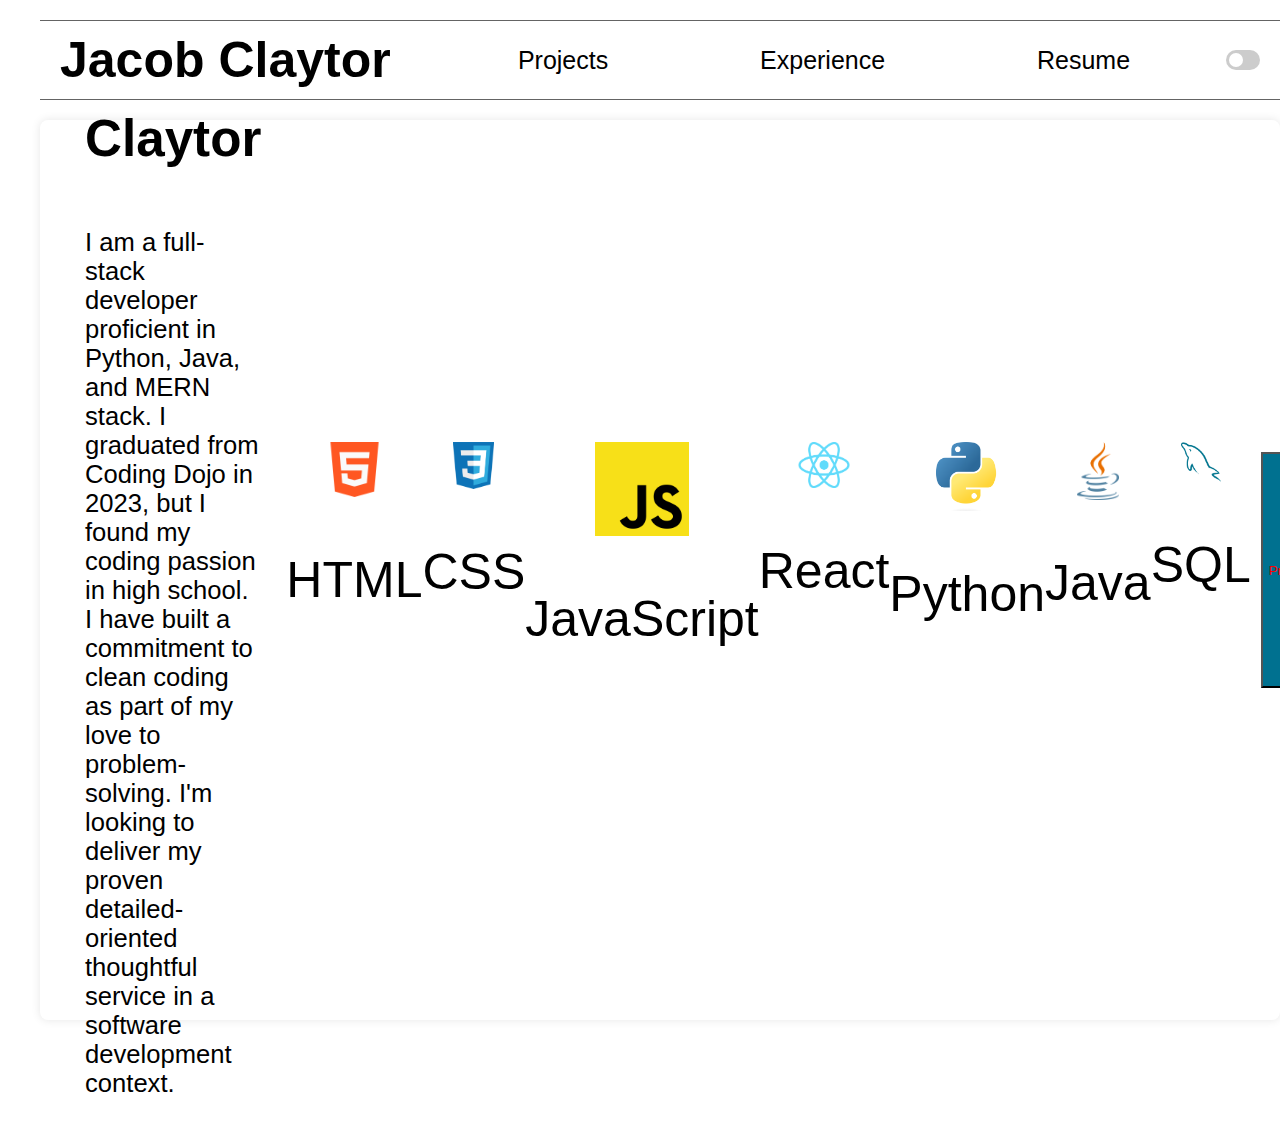
<file: index.html>
<!doctype html>
<html lang="en">
<head>
    <meta charset="utf-8">
    <meta name="viewport" content="width=device-width, initial-scale=1">
    <title>Portfolio</title>
    <link href="https://cdn.jsdelivr.net/npm/bootstrap@5.3.2/dist/css/bootstrap.min.css" rel="stylesheet" integrity="sha384-T3c6CoIi6uLrA9TneNEoa7RxnatzjcDSCmG1MXxSR1GAsXEV/Dwwykc2MPK8M2HN" crossorigin="anonymous">
    <link rel="stylesheet" href="css/header.css">
    <link rel="stylesheet" href="css/mode.css">
    <link rel="stylesheet" href="css/carousel.css">
</head>
<body>
    <div id="container">
        <div class="header">
            <div class="title">
                <a href="index.html"><h2>Jacob Claytor</h2></a>
            </div>
            <!-- Inside the header div -->
            <div class="nav" id="desktop-nav">
                <!-- <a href="html/skills.html">Skills</a> -->
                <a href="html/projects.html">Projects</a>
                <a href="html/experience.html">Experience</a>
                <a href="html/resume.html">Resume</a>
            </div>
            <div class="right">
                <div class="toggle">
                    <label class="switch">
                        <input type="checkbox" id="toggle">
                        <span class="slider round"></span>
                    </label>
                </div>
                
                <!-- Mobile dropdown navigation -->
                <div class="mobile-nav" id="mobile-nav">
                    <div class="dropdown">
                        <button class="dropbtn">Menu</button>
                        <div class="dropdown-content">
                            <!-- <a href="html/skills.html">Skills</a> -->
                            <a href="html/projects.html">Projects</a>
                            <a href="html/experience.html">Experience</a>
                            <a href="html/resume.html">Resume</a>
                        </div>
                    </div>
                </div>
            </div>
        </div>
        <div class="body">
            <div class="main">
                <div class="name">
                    <h1 class="name">Jacob Claytor</h1>
                </div>
                <div class="about">
                    <p>I am a full-stack developer proficient in Python, Java, and MERN stack. I graduated from Coding Dojo in 2023, but I found my coding passion in high school. I have built a commitment to clean coding as part of my love to problem-solving. I'm looking to deliver my proven detailed-oriented thoughtful service in a software development context.</p>
                </div>
                <!-- <div class="resume">
                    <a href="">Resume</a>
                </div> -->
            </div>
            <div class="carousel">
                <div id="carouselExampleAutoplaying" class="carousel slide" data-bs-ride="carousel">
                    <div class="carousel-inner">
                        <div class="carousel-item active">
                            <img src="img/html.png" alt="html">
                            <p>HTML</p>
                        </div>
                        <div class="carousel-item">
                            <img src="img/css.png" alt="css">
                            <p>CSS</p>
                        </div>
                        <div class="carousel-item">
                            <img src="img/js.png" alt="js">
                            <p>JavaScript</p>
                        </div>
                        <div class="carousel-item">
                            <img src="img/react.png" alt="react">
                            <p>React</p>
                        </div>
                        <div class="carousel-item">
                            <img src="img/python.png" alt="react">
                            <p>Python</p>
                        </div>
                        <div class="carousel-item">
                            <img src="img/java.png" alt="react">
                            <p>Java</p>
                        </div>
                        <div class="carousel-item">
                            <img src="img/sql.png" alt="react">
                            <p>SQL</p>
                        </div>
                    </div>
                    <button class="carousel-control-prev" type="button" data-bs-target="#carouselExampleAutoplaying" data-bs-slide="prev">
                        <span class="carousel-control-prev-icon" aria-hidden="true"></span>
                        <span class="visually-hidden">Previous</span>
                    </button>
                    <button class="carousel-control-next" type="button" data-bs-target="#carouselExampleAutoplaying" data-bs-slide="next" id="right">
                        <span class="carousel-control-next-icon" aria-hidden="true"></span>
                        <span class="visually-hidden">Next</span>
                    </button>
                </div>
            </div>
            <!-- <div class="alt mobile-only">
                <a href="html/skills.html">All Skills</a>
            </div> -->
        </div>
    </div>
    <script src="https://cdn.jsdelivr.net/npm/bootstrap@5.3.2/dist/js/bootstrap.bundle.min.js" integrity="sha384-C6RzsynM9kWDrMNeT87bh95OGNyZPhcTNXj1NW7RuBCsyN/o0jlpcV8Qyq46cDfL" crossorigin="anonymous"></script>
    <script src="script.js"></script>
</body>
</html>
</file>
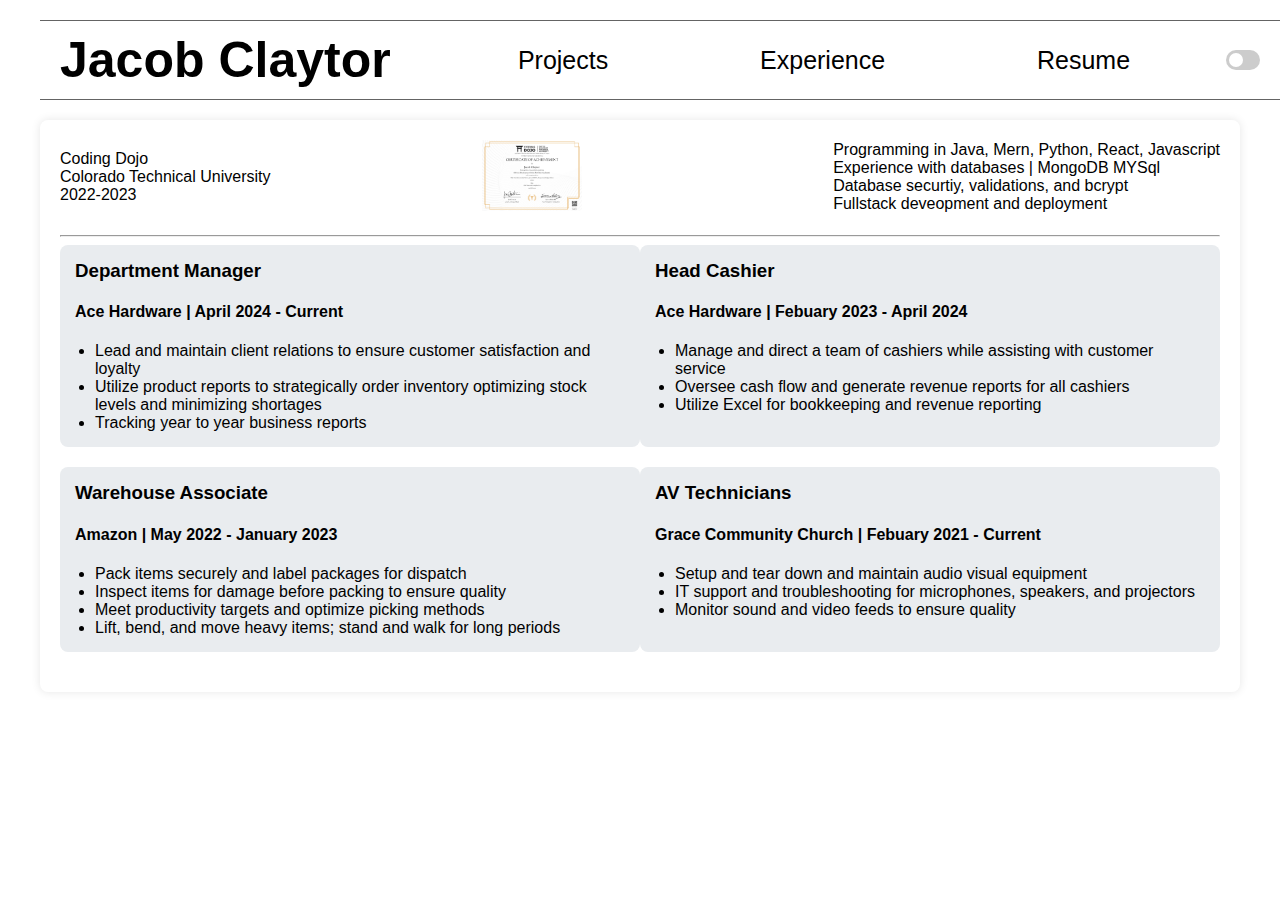
<file: html/experience.html>
<!DOCTYPE html>
<html lang="en">
    <head>
        <meta charset="utf-8">
        <meta name="viewport" content="width=device-width, initial-scale=1">
        <title>Education</title>
        <link href="https://cdn.jsdelivr.net/npm/bootstrap@5.3.2/dist/css/bootstrap.min.css" rel="stylesheet" integrity="sha384-T3c6CoIi6uLrA9TneNEoa7RxnatzjcDSCmG1MXxSR1GAsXEV/Dwwykc2MPK8M2HN" crossorigin="anonymous">
        <!-- <link rel="stylesheet" href="../css/styles_desktop.css"> -->
        <!-- <link rel="stylesheet" href="../css/styles_mobile.css"> -->
        <link rel="stylesheet" href="../css/mode.css">
        <link rel="stylesheet" href="../css/experience.css">
        <link rel="stylesheet" href="../css/header.css">
        
    </head>
    <body>
        <div id="container">
            <div class="header">
                <div class="title">
                    <a href="../index.html"><h2>Jacob Claytor</h2></a>
                </div>
                <!-- Inside the header div -->
                <div class="nav" id="desktop-nav">
                    <!-- <a href="skills.html">Skills</a> -->
                    <a href="projects.html">Projects</a>
                    <a href="experience.html">Experience</a>
                    <a href="resume.html">Resume</a>
                </div>
                <div class="right">
                    <div class="toggle">
                        <label class="switch">
                            <input type="checkbox" id="toggle">
                            <span class="slider round"></span>
                        </label>
                    </div>
                    
                    <!-- Mobile dropdown navigation -->
                    <div class="mobile-nav" id="mobile-nav">
                        <div class="dropdown">
                            <button class="dropbtn">Menu</button>
                            <div class="dropdown-content">
                                <!-- <a href="skills.html">Skills</a> -->
                                <a href="projects.html">Projects</a>
                                <a href="experience.html">Experience</a>
                                <a href="resume.html">Resume</a>
                            </div>
                        </div>
                    </div>
                </div>
            </div>
            <div class="body">
                <div class="edu">
                    <div class="dates">
                        <p>Coding Dojo</p>
                        <p>Colorado Technical University</p>
                        <p>2022-2023</p>
                    </div>
                    <div>
                        <img src="../img/diploma.png" alt="diploma">
                    </div>
                    <div class="edulist">
                        <ul>
                            <li>Programming in Java, Mern, Python, React, Javascript</li>
                            <li>Experience with databases | MongoDB MYSql</li>
                            <li>Database securtiy, validations, and bcrypt</li>
                            <li>Fullstack deveopment and deployment</li>
                        </ul>
                    </div>
                </div>

            <hr>
            
                <div class="workex">
                    <div class="top">
                        <div class="work">
                            <div class="role">
                                <h3>Department Manager</h3>
                            </div>
                            <div class="dates">
                            <h4>Ace Hardware | April 2024 - Current</h4>
                            </div>
                            <div class="duty">
                                <ul>
                                    <li>Lead and maintain client relations to ensure customer satisfaction and loyalty</li>
                                    <li>Utilize product reports to strategically order inventory optimizing stock levels and minimizing shortages</li>
                                    <li>Tracking year to year business reports</li>
                                </ul>
                            </div>
                        </div>
                        <div class="work">
                            <div class="role">
                                <h3>Head Cashier</h3>
                            </div>
                            <div class="dates">
                                <h4>Ace Hardware | Febuary 2023 - April 2024</h4>
                            </div>
                            <div class="duty">
                                <ul>
                                    <li>Manage and direct a team of cashiers while assisting with customer service</li>
                                    <li>Oversee cash flow and generate revenue reports for all cashiers</li>
                                    <li>Utilize Excel for bookkeeping and revenue reporting</li>
                                </ul>
                            </div>
                        </div>
                    </div>
                    <div class="bottom">
                        <div class="work">
                            <div class="role">
                                <h3>Warehouse Associate</h3>
                            </div>
                            <div class="dates">
                                <h4>Amazon | May 2022 - January 2023</h4>
                            </div>
                            <div class="duty">
                                <ul>
                                    <li>Pack items securely and label packages for dispatch</li>
                                    <li>Inspect items for damage before packing to ensure quality</li>
                                    <li>Meet productivity targets and optimize picking methods</li>
                                    <li>Lift, bend, and move heavy items; stand and walk for long periods</li>
                                </ul>
                            </div>
                        </div>
                        <div class="work">
                            <div class="role">
                                <h3>AV Technicians</h3>
                            </div>
                            <div class="dates">
                                <h4>Grace Community Church | Febuary 2021 - Current</h4>
                            </div>
                            <div class="duty">
                                <ul>
                                    <li>Setup and tear down and maintain audio visual equipment</li>
                                    <li>IT support and troubleshooting for microphones, speakers, and projectors</li>
                                    <li>Monitor sound and video feeds to ensure quality</li>
                                </ul>
                            </div>
                        </div>
                    </div>
                </div> 
            </div>
        </div>
        <script src="https://cdn.jsdelivr.net/npm/bootstrap@5.3.2/dist/js/bootstrap.bundle.min.js" integrity="sha384-C6RzsynM9kWDrMNeT87bh95OGNyZPhcTNXj1NW7RuBCsyN/o0jlpcV8Qyq46cDfL" crossorigin="anonymous"></script>
        <script src="../script.js"></script>
    </body>
</html>
</file>
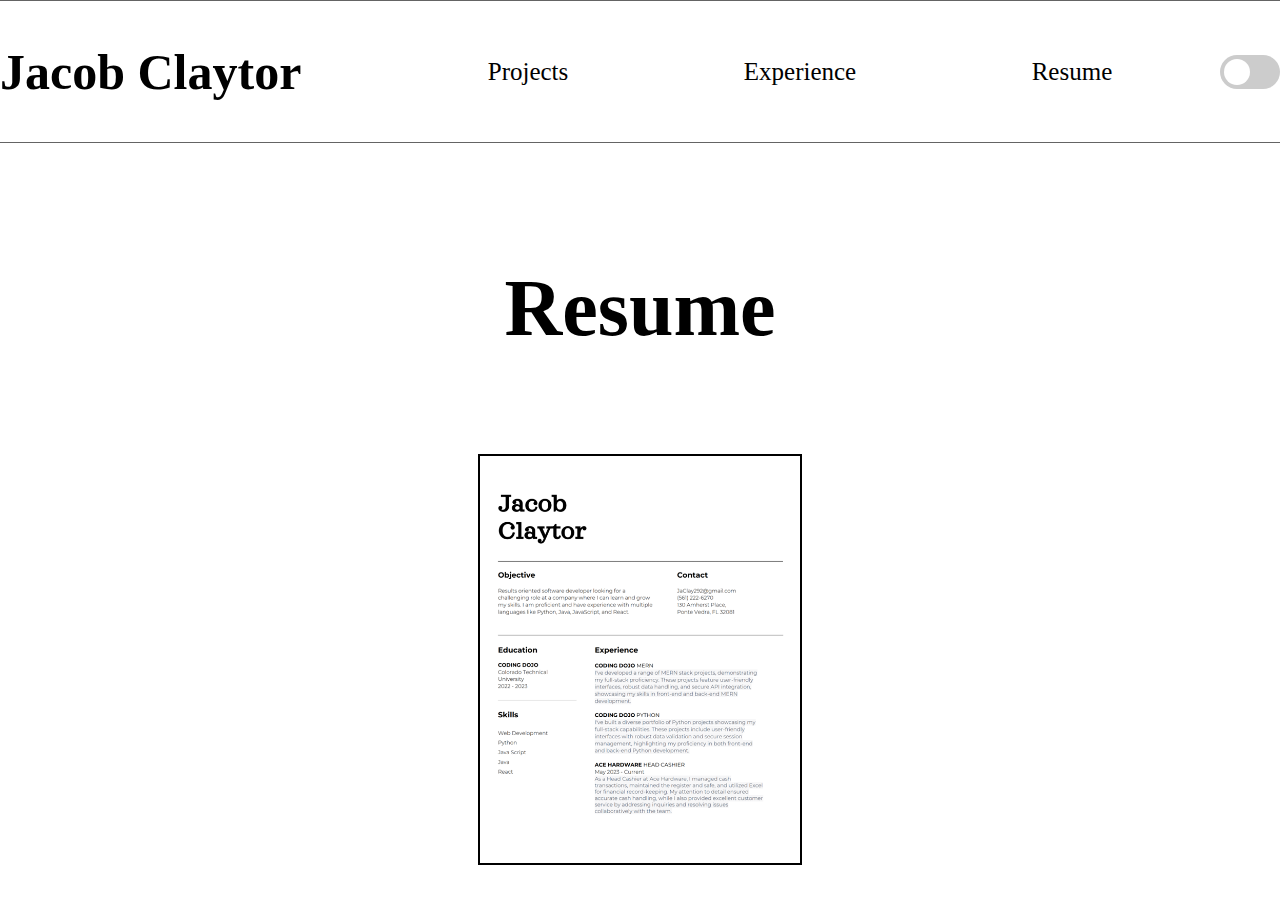
<file: html/resume.html>
<!DOCTYPE html>
<html lang="en">
    <head>
        <meta charset="utf-8">
        <meta name="viewport" content="width=device-width, initial-scale=1">
        <title>Resume</title>
        <link href="https://cdn.jsdelivr.net/npm/bootstrap@5.3.2/dist/css/bootstrap.min.css" rel="stylesheet" integrity="sha384-T3c6CoIi6uLrA9TneNEoa7RxnatzjcDSCmG1MXxSR1GAsXEV/Dwwykc2MPK8M2HN" crossorigin="anonymous">
        <link rel="stylesheet" href="../css/resume.css">
        <link rel="stylesheet" href="../css/header.css">
        <link rel="stylesheet" href="../css/mode.css">
    </head>
    <body>
        <div id="container">
            <div class="header">
                <div class="title">
                    <a href="../index.html"><h2>Jacob Claytor</h2></a>
                </div>
                <!-- Inside the header div -->
                <div class="nav" id="desktop-nav">
                    <!-- <a href="skills.html">Skills</a> -->
                    <a href="projects.html">Projects</a>
                    <a href="experience.html">Experience</a>
                    <a href="resume.html">Resume</a>
                </div>
                <div class="right">
                    <div class="toggle">
                        <label class="switch">
                            <input type="checkbox" id="toggle">
                            <span class="slider round"></span>
                        </label>
                    </div>
                    
                    <!-- Mobile dropdown navigation -->
                    <div class="mobile-nav" id="mobile-nav">
                        <div class="dropdown">
                            <button class="dropbtn">Menu</button>
                            <div class="dropdown-content">
                                <!-- <a href="skills.html">Skills</a> -->
                                <a href="projects.html">Projects</a>
                                <a href="experience.html">Experience</a>
                                <a href="resume.html">Resume</a>
                            </div>
                        </div>
                    </div>
                </div>
            </div>
            <div class="body">
                <div class="resume">
                    <div class="titles">
                        <h3>Resume</h3>
                    </div>
                    <div class="link">
                        <a href="https://drive.google.com/file/d/1EMEt2lTJu9s86HgB-Sqa4sRTKQ6b72SV/view?usp=sharing"><img src="../img/resume.png" alt="resume" class="img"></a>
                    </div>
                </div>
            </div>
        </div>
        <script src="https://cdn.jsdelivr.net/npm/bootstrap@5.3.2/dist/js/bootstrap.bundle.min.js" integrity="sha384-C6RzsynM9kWDrMNeT87bh95OGNyZPhcTNXj1NW7RuBCsyN/o0jlpcV8Qyq46cDfL" crossorigin="anonymous"></script>
        <script src="../script.js"></script>
    </body>
</html>
</file>
<file: css/header.css>
.header {
    display: flex;
    border-top: solid 1px rgb(100, 100, 100);
    border-bottom: solid 1px rgb(100, 100, 100);
    width: 100%;
    position: fixed;
    top: 0;
    z-index: 1000;
    position: relative; /* Add this line */
} 

/* Styles for mobile */
@media (max-width: 767px) {
.desktop-only {
    display: none; /* Hide on mobile */
}
}

/* Styles for desktop */
@media (min-width: 768px) {
.mobile-only {
    display: none; /* Hide on desktop */
}
}

/* Normal navigation for desktop */
#desktop-nav {
display: flex;
justify-content: space-around;
}

/* Mobile dropdown navigation - hidden by default */
#mobile-nav {
display: none;
}

/* Media query for mobile devices */
@media screen and (max-width: 768px) {
/* Hide desktop navigation */
#desktop-nav {
    display: none;
}

/* Show mobile dropdown navigation */
#mobile-nav {
    display: block;
    
}
}

/* Dropdown Button */
.dropbtn {
background-color: transparent;
color: black;
padding: 16px;
font-size: 16px;
border: none;
cursor: pointer;
}

/* Dropdown button on hover & focus */
.dropbtn:hover, .dropbtn:focus {
background-color: #7f7f7f;
}

/* The container <div> - needed to position the dropdown content */
.dropdown {
position: relative;
display: inline-block;
}


/* Dropdown Button */
.dropbtn {
background-color: gray;
color: black;
padding: 16px; 
font-size: 25px;
border: none;
cursor: pointer;
}

/* Dropdown button on hover & focus */
.dropbtn:hover, .dropbtn:focus {
background-color: #ffffff;
}

/* The container <div> - needed to position the dropdown content */
.dropdown {
position: relative;
display: inline-block;
}

/* Dropdown Content (Hidden by Default) */
.dropdown-content {
display: none;
position: absolute;
background-color: #f9f9f9;
min-width: 160px;
box-shadow: 0px 8px 16px 0px rgba(0,0,0,0.2);
z-index: 1;
top: 100%; /* Position the dropdown below the button */
left: 0; /* Align dropdown to the left */
}

/* Links inside the dropdown */
.dropdown-content a {
color: black;
padding: 12px 16px;
text-decoration: none;
display: block;
}

/* Change color of dropdown links on hover */
.dropdown-content a:hover {
background-color: #ddd;
}

/* Show the dropdown menu on hover */
.dropdown:hover .dropdown-content {
display: block;
}

@media (min-width: 768px) {
    h2{
        font-size: 50px;
    }
    
    a{
        font-size: 25px;
    }
    
    /* Styles for mobile */
        .mobile-only {
            display: none; /* Hide on desktop */
        }
    }

    @media (max-width: 768px) {
        .right{
            display: flex;
            align-items: center;    
            flex: 4;
            justify-content: right;
        }
    }

    @media (min-width: 768px) {
        .right{
            display: flex;
            align-items: center;    
            /* flex: 4; */
            justify-content: right;
        }
    }
    
    @media (max-width: 768px) {
        .title{
            display: flex;
            align-items: center;
            justify-content: center;
            flex: 1;
            margin-left: 25px;
            margin-right: 25px;
        }
    }

    /* Mobile dropdown navigation - hidden by default */
    #mobile-nav {
        display: none;
        margin: 0px;
    }
    
    /* Media query for mobile devices */
    @media screen and (max-width: 768px) {
        /* Hide desktop navigation */
        #desktop-nav {
            display: none;
        }
    
        /* Show mobile dropdown navigation */
        #mobile-nav {
            display: block;
            float: right;
        }
    }
    
    /* Dropdown Button */
    .dropbtn {
        background-color: gray;
        color: black;
        padding: 16px; 
        font-size: 25px;
        border: none;
        cursor: pointer;
    }
    
    /* Dropdown button on hover & focus */
    .dropbtn:hover, .dropbtn:focus {
        background-color: #ffffff;
    }
    
    /* The container <div> - needed to position the dropdown content */
    .dropdown {
        position: relative;
        display: inline-block;
    }
    
    /* Dropdown Content (Hidden by Default) */
    .dropdown-content {
        display: none;
        position: absolute;
        background-color: #808080;
        min-width: 160px;
        box-shadow: 0px 8px 16px 0px rgba(0,0,0,0.2);
        z-index: 1;
        top: 100%; /* Position the dropdown below the button */
        left: 0; /* Align dropdown to the left */
    }
    
    /* Links inside the dropdown */
    .dropdown-content a {
        color: black;
        padding: 12px 16px;
        text-decoration: none;
        display: block;
    }
    
    /* Change color of dropdown links on hover */
    .dropdown-content a:hover {
        background-color: #ddd;
    }
    
    /* Show the dropdown menu on hover */
    .dropdown:hover .dropdown-content {
        display: block;
    }
    
    a{
        text-decoration: none;
        color: black;
    }
</file>
<file: css/mode.css>
/* general styles */
h1{
    font-size: 4VW;
}


button{
    margin: 10px;
}

.about p{
    font-size: 2vw;
}

.header {
    background-color: rgb(255, 255, 255); /* Light mode header color */
}

body.dark-mode .header {
    background-color: rgb(0, 0, 0); /* Dark mode header color */
}


/* Light mode colors */
body {
    background-color: rgb(255, 255, 255);
    color: rgb(0, 0, 0);
    padding-top: 80px;
}

h1, a{
    color: rgb(0, 0, 0);
}

body.light-mode button,
body.light-mode a {
    color: rgb(0, 0, 0);
}



/* Dark mode colors */
body.dark-mode {
    background-color: rgb(0, 0, 0);
    color: rgb(255, 255, 255);
}

body.dark-mode button,
body.dark-mode a, 
body.dark-mode h1 {
    color: rgb(255, 255, 255);
}

body.dark-mode h1{
    color: white;
}

/* mode switch syles */
.switch {
    position: relative;
    display: inline-block;
    width: 60px;
    height: 34px;
}

.switch input {
    opacity: 0;
    width: 0;
    height: 0;
}

.slider {
    position: absolute;
    cursor: pointer;
    top: 0;
    left: 0;
    right: 0;
    bottom: 0;
    background-color: #ccc;
    transition: 0.4s;
    border-radius: 34px;
}

.slider:before {
    position: absolute;
    content: "";
    height: 26px;
    width: 26px;
    left: 4px;
    bottom: 4px;
    background-color: white;
    transition: 0.4s;
    border-radius: 50%;
}

input:checked + .slider {
    background-color: #2196F3;
}

input:checked + .slider:before {
    transform: translateX(26px);
}



/* Rounded sliders */
.slider.round {
    border-radius: 34px;
}

.slider.round:before {
    border-radius: 50%;
}



/* div styles */
#container{
    display: flex;
    flex-direction: column;
    float: none;
    position: absolute;
    top: 0px;
    right: 0px;
    left: 0px;
    bottom: 0px;
}

.nav{
    display: flex;
    justify-content: space-between;
    align-items: center;
    flex: 2;
    margin-right: 20px;
}

.title{
    flex: 1;
    font-size: 40px;
}

/* .header{
    display: flex;
    border-top: solid 1px rgb(100, 100, 100);
    border-bottom: solid 1px rgb(100, 100, 100);
    width: 100%;
    position: fixed;
    top: 0;
    z-index: 1000;
}  */


button{
    background-color: rgb(0, 113, 144);
    color: red;
}
</file>
<file: css/carousel.css>
#carouselExample{
    display: flex;
    justify-content: center;
}

.slide{
    flex: 1;
    display: flex;
    justify-content: center;
}


img{
    max-width: 100%;
    width: 40%;
    height: auto;
}


.carousel{
display: flex;
flex: 1;
/* margin-right: 50px; */
/* padding: 50px; */
}


.carousel-inner {
    position: relative;
    display: flex;
    text-align: center;
    }

        
    .main{
        flex: 2;
        display: flex;
        flex-direction: column;
        justify-content: space-around;
        align-items: center;
        margin: 25px;
    }
    
    @media (min-width: 768px) {
        .body {
            display: flex;
            align-items: center;
            justify-content: space-around;
            width: 100%;
            height: 100%;
            padding-top: 100px;
            /* position: fixed; */
        }
    }
    

    @media (min-width: 768px) {
        p{
            font-size: 50px;
        }

        .resume a{
            border: rgb(0, 0, 0) 1px solid;
            border-radius: 10px;
            padding: 5px;
            color: black;
            background-color: rgb(145, 145, 145);
        }

    }

    @media (max-width: 768px) {
        .about p{
            font-size: 20px;
        }

        h1{
            font-size: 30px;
        }
    }



    body {
        font-family: 'Arial', sans-serif;
        margin: 0;
        padding: 30px;
        padding-top: 80px;
        transition: background-color 0.3s, color 0.3s;
    }
    
    /* Light Mode Colors */
    body.light-mode {
        background-color: rgb(255, 255, 255);
        color: rgb(0, 0, 0);
    }
    
    body.light-mode button,
    body.light-mode a {
        color: rgb(0, 0, 0);
    }
    
    h1, a {
        color: rgb(0, 0, 0);
    }
    
    /* Dark Mode Colors */
    body.dark-mode {
        background-color: rgb(0, 0, 0);
        color: rgb(255, 255, 255);
    }
    
    body.dark-mode .header {
        background-color: rgb(0, 0, 0); /* Dark mode header color */
    }
    
    body.dark-mode button,
    body.dark-mode a, 
    body.dark-mode h1 {
        color: rgb(255, 255, 255);
    }
    
    body.dark-mode h1 {
        color: white;
    }
    
    /* Container Styles */
    #container {
        max-width: 1200px;
        margin: 0 auto;
        padding: 20px;
    }
    
    /* Header Styles */
    .header {
        display: flex;
        justify-content: space-between;
        align-items: center;
        background-color: #ffffff;
        color: white;
        padding: 10px 20px;
        transition: background-color 0.3s;
    }
    
    .header .title h2 {
        margin: 0;
    }
    
    /* Body Content */
    .body {
        padding: 20px;
        background-color: white;
        border-radius: 8px;
        box-shadow: 0 0 10px rgba(0, 0, 0, 0.1);
        margin-top: 20px;
        margin-right: 50px;
        transition: background-color 0.4s, color 0.5s;
    }
    
    /* Dark Mode Body Content */
    body.dark-mode .body {
        background-color: #000000;
    }


/* Toggle Switch Styles */
.switch {
    position: relative;
    display: inline-block;
    width: 34px;
    height: 20px;
}

.switch input {
    opacity: 0;
    width: 0;
    height: 0;
}

.slider {
    position: absolute;
    cursor: pointer;
    top: 0;
    left: 0;
    right: 0;
    bottom: 0;
    background-color: #ccc;
    transition: 0.4s;
    border-radius: 34px;
}

.slider:before {
    position: absolute;
    content: "";
    height: 14px;
    width: 14px;
    left: 3px;
    bottom: 3px;
    background-color: white;
    transition: 0.4s;
    border-radius: 50%;
}

input:checked + .slider {
    background-color: #2196F3;
}

input:checked + .slider:before {
    transform: translateX(14px);
}
</file>
<file: css/experience.css>
/* .header {
    display: flex;
    border-top: solid 1px rgb(100, 100, 100);
    border-bottom: solid 1px rgb(100, 100, 100);
    width: 100%;
    position: fixed;
    top: 0;
    z-index: 1000;
    position: relative;
} 



@media (min-width: 768px) {
.mobile-only {
    display: none;
}
}

.main{
flex: 2;
display: flex;
flex-direction: column;
justify-content: space-around;
align-items: center;
margin: 25px;
}


@media (min-width: 768px) {
    .body {
        display: flex;
        align-items: center;
        justify-content: space-around;
        width: 100%;
        height: 100%;
        padding-top: 100px;
    }
}



    .body {
    display: flex;
    flex-direction: column;
    align-items: center;
}

.edu{
    display: flex;
    justify-content: space-evenly;
    width: 100%;
    margin: 50px;
}

.workex{
    display: flex;
    flex-direction: column;
    justify-content: space-around;
}

.top{
    display: flex;
    justify-content: space-around;
}
.bottom{
    display: flex;
    justify-content: space-around;
}
.work{
    margin: 25px;
    flex: 1;
}

img{
    max-width: 200px;
}

body {
    min-height: 100vh;
    overflow: auto;
    margin: 0; 
}

.dates p{
    font-size: 40px;
} */

/* General Styles */
body {
    font-family: 'Arial', sans-serif;
    margin: 0;
    padding: 0;
    padding-top: 80px;
    transition: background-color 0.3s, color 0.3s;
}

/* Light Mode Colors */
body.light-mode {
    background-color: rgb(255, 255, 255);
    color: rgb(0, 0, 0);
}

body.light-mode button,
body.light-mode a {
    color: rgb(0, 0, 0);
}

h1, a {
    color: rgb(0, 0, 0);
}

/* Dark Mode Colors */
body.dark-mode {
    background-color: rgb(0, 0, 0);
    color: rgb(255, 255, 255);
}

body.dark-mode .header {
    background-color: rgb(0, 0, 0); /* Dark mode header color */
}

body.dark-mode button,
body.dark-mode a, 
body.dark-mode h1 {
    color: rgb(255, 255, 255);
}

body.dark-mode h1 {
    color: white;
}

/* Container Styles */
#container {
    max-width: 1200px;
    margin: 0 auto;
    padding: 20px;
}

/* Header Styles */
.header {
    display: flex;
    justify-content: space-between;
    align-items: center;
    background-color: #ffffff;
    color: white;
    padding: 10px 20px;
    transition: background-color 0.3s;
}

.header .title h2 {
    margin: 0;
}

/* Body Content */
.body {
    padding: 20px;
    background-color: white;
    border-radius: 8px;
    box-shadow: 0 0 10px rgba(0, 0, 0, 0.1);
    margin-top: 20px;
    transition: background-color 0.3s, color 0.3s;
}

/* Dark Mode Body Content */
body.dark-mode .body {
    background-color: #333;
}

/* Education Section */
.edu {
    display: flex;
    justify-content: space-between;
    align-items: center;
    margin-bottom: 20px;
}

.edu .dates p, .edu .edulist ul {
    margin: 0;
    list-style-type: none;
}

.edu img {
    max-width: 100px;
}

/* Work Experience Section */
.workex .top, .workex .bottom {
    display: flex;
    justify-content: space-between;
    margin-bottom: 20px;
}

.workex .work {
    background-color: #e9ecef;
    padding: 15px;
    border-radius: 8px;
    width: 48%;
    transition: background-color 0.3s, color 0.3s;
}

body.dark-mode .workex .work {
    background-color: #555;
}

.workex .role h3 {
    margin-top: 0;
}

.workex .duty ul {
    margin: 0;
    padding-left: 20px;
}

/* Toggle Switch Styles */
.switch {
    position: relative;
    display: inline-block;
    width: 34px;
    height: 20px;
}

.switch input {
    opacity: 0;
    width: 0;
    height: 0;
}

.slider {
    position: absolute;
    cursor: pointer;
    top: 0;
    left: 0;
    right: 0;
    bottom: 0;
    background-color: #ccc;
    transition: 0.4s;
    border-radius: 34px;
}

.slider:before {
    position: absolute;
    content: "";
    height: 14px;
    width: 14px;
    left: 3px;
    bottom: 3px;
    background-color: white;
    transition: 0.4s;
    border-radius: 50%;
}

input:checked + .slider {
    background-color: #2196F3;
}

input:checked + .slider:before {
    transform: translateX(14px);
}

/* Media Queries */
@media (max-width: 768px) {
    .header {
        flex-direction: column;
        align-items: flex-start;
    }

    .edu, .workex .top, .workex .bottom {
        flex-direction: column;
        align-items: flex-start;
    }

    .edu {
        flex-direction: column;
        text-align: center;
    }

    .edu img {
        margin: 10px 0;
    }

    .workex .work {
        width: 100%;
        margin-bottom: 20px;
    }
}
</file>
<file: css/resume.css>
.body{
    display: flex;
    flex-direction: column;
    justify-content: center;
    align-items: center;
    margin-top: 20px;
}


#container{
    display: flex;
    flex-direction: column;
    float: none;
    position: absolute;
    top: 0px;
    right: 0px;
    left: 0px;
    bottom: 0px;
}

.header{
    margin-bottom: 20px;
}

.link{
    margin-top: 20px;
    width: 100%;
    height: auto;
    text-align: center;
}


.resume{
    min-width: 400px;
    min-height: 500px;
    display: flex;
    flex-direction: column;
    align-items: center;
    justify-content: center;
    width: 100%;
}

h3{
    font-size: 5em;
}

.titles{
    width: 100%;
    text-align: center;
}

.img{
    border: solid black 2px;
    width: 25%;
    height: auto;
}
</file>
